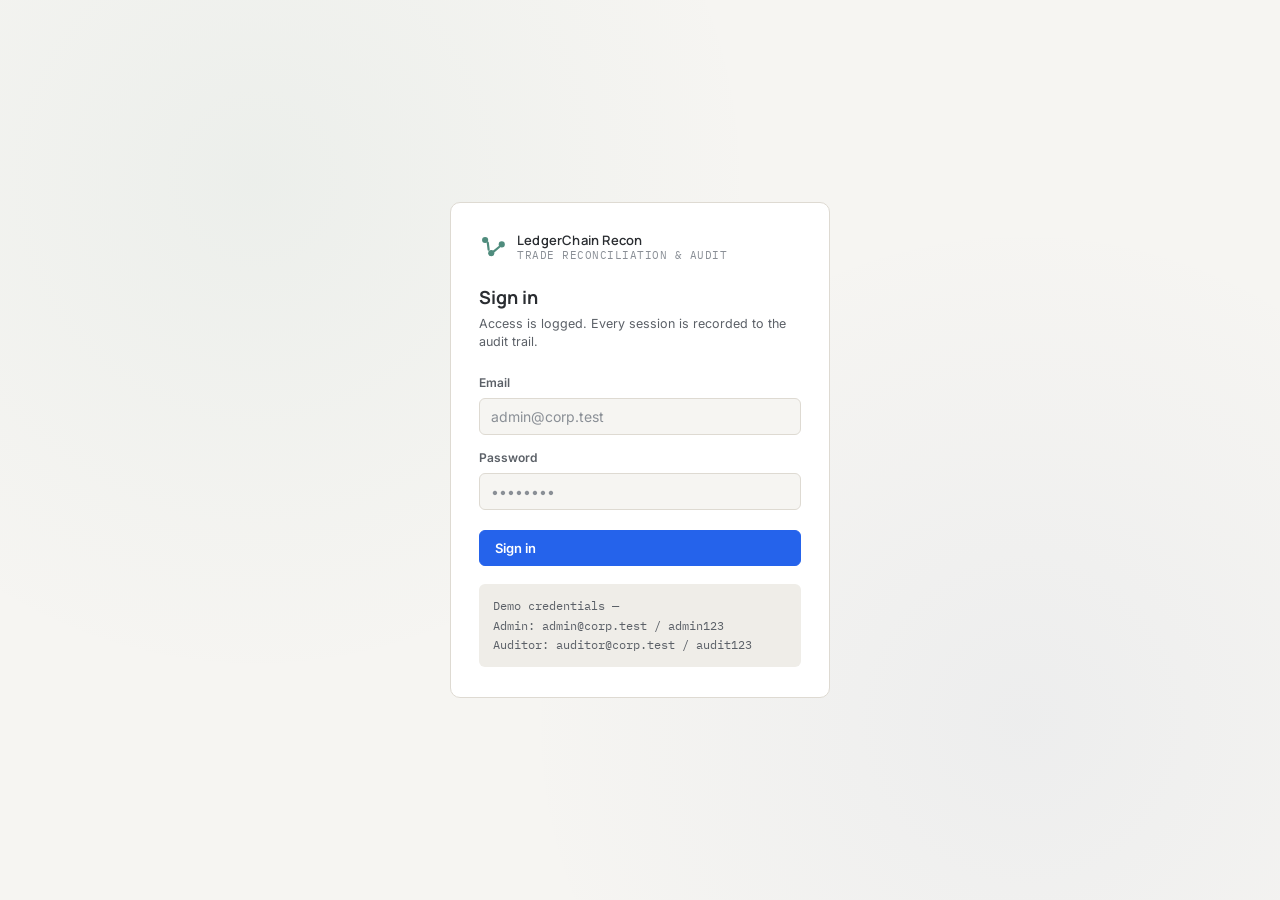
<file: index.html>
<!DOCTYPE html>
<html lang="en">
<head>
<meta charset="UTF-8">
<meta name="viewport" content="width=device-width, initial-scale=1.0">
<title>Sign in · LedgerChain Recon</title>
<link rel="icon" type="image/svg+xml" href="data:image/svg+xml,<svg xmlns='http://www.w3.org/2000/svg' viewBox='0 0 32 32' fill='none'><circle cx='7' cy='8' r='3.5' fill='%236FB7A8'/><line x1='10' y1='11' x2='11' y2='19' stroke='%236FB7A8' stroke-width='2.5' stroke-linecap='round'/><circle cx='14' cy='23' r='3.5' fill='%236FB7A8'/><line x1='17' y1='21' x2='23' y2='16' stroke='%236FB7A8' stroke-width='2.5' stroke-linecap='round'/><circle cx='26' cy='13' r='3.5' fill='%236FB7A8'/></svg>">
<link rel="stylesheet" href="css/style.css">
<script>(function(){var t=localStorage.getItem('trc_theme');if(!t)t=window.matchMedia('(prefers-color-scheme:dark)').matches?'dark':'light';document.documentElement.setAttribute('data-theme',t)})();</script>
</head>
<body>

<div class="login-shell">
  <div class="login-card">
    <div class="login-brand">
      <div class="brand-mark"><svg viewBox="0 0 32 32" fill="none"><circle cx="7" cy="8" r="3.5" fill="currentColor"/><line x1="10" y1="11" x2="11" y2="19" stroke="currentColor" stroke-width="2.5" stroke-linecap="round"/><circle cx="14" cy="23" r="3.5" fill="currentColor"/><line x1="17" y1="21" x2="23" y2="16" stroke="currentColor" stroke-width="2.5" stroke-linecap="round"/><circle cx="26" cy="13" r="3.5" fill="currentColor"/></svg></div>
      <div class="brand-text">
        <strong>LedgerChain Recon</strong>
        <span>Trade Reconciliation &amp; Audit</span>
      </div>
    </div>

    <h1 class="login-title">Sign in</h1>
    <p class="login-sub">Access is logged. Every session is recorded to the audit trail.</p>

    <form id="loginForm">
      <div class="form-row">
        <label for="email">Email</label>
        <input type="email" id="email" placeholder="admin@corp.test" required autocomplete="username">
      </div>
      <div class="form-row">
        <label for="password">Password</label>
        <input type="password" id="password" placeholder="••••••••" required autocomplete="current-password">
      </div>
      <div id="loginError" class="error-text hidden"></div>
      <button type="submit" class="btn btn-primary w-100" style="margin-top:6px;">Sign in</button>
    </form>

    <div class="login-demo">
      Demo credentials —<br>
      Admin: admin@corp.test / admin123<br>
      Auditor: auditor@corp.test / audit123
    </div>
  </div>
</div>

<script src="js/store.js"></script>
<script>
  // If already signed in, skip straight to dashboard.
  if (Store.getSession()) window.location.href = 'dashboard.html';

  const form = document.getElementById('loginForm');
  const errorBox = document.getElementById('loginError');

  form.addEventListener('submit', (e) => {
    e.preventDefault();
    const email = document.getElementById('email').value.trim();
    const password = document.getElementById('password').value;

    // TODO(PHP): replace with fetch('api/auth.php', { method:'POST', body: ... })
    const result = Store.login(email, password);

    if (!result.ok) {
      errorBox.textContent = result.error;
      errorBox.classList.remove('hidden');
      return;
    }
    window.location.href = 'dashboard.html';
  });
</script>
</body>
</html>
</file>
<file: css/style.css>
/* ============================================================
   Corporate Trade Reconciliation & Audit Log System
   Design tokens: warm slate / sage teal palette.
   Inter for body UI, Manrope for headings, IBM Plex Mono for data.
   ============================================================ */

@import url('https://fonts.googleapis.com/css2?family=Inter:wght@400;500;600;700&family=Manrope:wght@600;700;800&family=IBM+Plex+Mono:wght@400;500;600&display=swap');

:root{
  /* ---- Theme-dependent neutral palette (dark mode default) ---- */
  --bg:            #15181D;
  --surface:       #1D2127;
  --surface-2:     #262B33;
  --surface-3:     #323841;
  --border:        #323841;
  --text:          #E4E6EA;
  --text-dim:      #9BA3AF;
  --text-faint:    #656E7A;

  /* ---- Semantic status / interactive colors ---- */
  --accent:            #6FB7A8;
  --accent-dim:        #2A5045;
  --accent-secondary:  #7C93C7;
  --warn:              #F0A93A;
  --warn-dim:          #6B4E1D;
  --danger:            #E5484D;
  --danger-dim:        #5E2224;
  --info:              #5B8DEF;

  /* ---- Theme-aware derived colors ---- */
  --btn-primary-bg:    #2563EB;
  --btn-primary-color: #FFFFFF;
  --btn-primary-hover: #3B82F6;
  --accent-bar:        var(--accent);
  --modal-backdrop:    rgba(0,0,0,0.55);
  --toast-shadow:      0 8px 24px rgba(0,0,0,0.35);
  --row-hover:         rgba(255,255,255,0.03);
  --login-glow: radial-gradient(circle at 20% 20%, rgba(111,183,168,0.06), transparent 40%),
                radial-gradient(circle at 80% 80%, rgba(124,147,199,0.06), transparent 40%);

  --radius:        6px;
  --radius-lg:     10px;

  --font-ui:      'Inter', system-ui, sans-serif;
  --font-heading: 'Manrope', system-ui, sans-serif;
  --font-mono:    'IBM Plex Mono', ui-monospace, monospace;

  --focus-ring: 0 0 0 2px var(--bg), 0 0 0 4px var(--accent);
}

[data-theme="light"]{
  --bg:            #F6F5F2;
  --surface:       #FFFFFF;
  --surface-2:     #EFEDE8;
  --surface-3:     #DEDAD2;
  --border:        #DEDAD2;
  --text:          #2A2D31;
  --text-dim:      #5B6067;
  --text-faint:    #8A8F96;

  --accent:            #4F8C7D;
  --accent-dim:        #CEE5DF;
  --accent-secondary:  #5D74A6;
  --warn:              #F0A93A;
  --warn-dim:          #F0DDB8;
  --danger:            #E5484D;
  --danger-dim:        #F5D0D0;
  --info:              #5B8DEF;

  --btn-primary-bg:    #2563EB;
  --btn-primary-color: #FFFFFF;
  --btn-primary-hover: #1D4ED8;
  --accent-bar:        var(--accent);
  --modal-backdrop:    rgba(0,0,0,0.25);
  --toast-shadow:      0 4px 16px rgba(0,0,0,0.08);
  --row-hover:         rgba(0,0,0,0.03);
  --login-glow: radial-gradient(circle at 20% 20%, rgba(79,140,125,0.06), transparent 40%),
                radial-gradient(circle at 80% 80%, rgba(93,116,166,0.06), transparent 40%);
}

*{ box-sizing:border-box; }
html,body{ height:100%; }
body{
  margin:0;
  background:var(--bg);
  color:var(--text);
  font-family:var(--font-ui);
  font-size:14px;
  line-height:1.5;
  -webkit-font-smoothing:antialiased;
}

a{ color:inherit; }
button, input, select, textarea{ font-family:inherit; font-size:inherit; color:inherit; }

::selection{ background:var(--accent-dim); color:var(--text); }

/* Focus visibility (accessibility floor) */
a:focus-visible, button:focus-visible, input:focus-visible,
select:focus-visible, textarea:focus-visible{
  outline:none;
  box-shadow:var(--focus-ring);
  border-radius:var(--radius);
}

@media (prefers-reduced-motion: reduce){
  *{ animation-duration:0.001ms !important; transition-duration:0.001ms !important; }
}

/* ---------- App shell ---------- */
.app-shell{
  min-height:100vh;
}

.sidebar{
  position:fixed;
  left:0; top:0;
  width:232px;
  height:100vh;
  background:var(--surface);
  border-right:1px solid var(--border);
  padding:20px 14px;
  display:flex;
  flex-direction:column;
  gap:24px;
  z-index:50;
}

.brand{
  display:flex;
  align-items:center;
  gap:10px;
  padding:0 6px;
  cursor:pointer;
}
.brand-mark{
  width:28px; height:28px;
  display:flex; align-items:center; justify-content:center;
  flex-shrink:0;
}
.brand-mark svg{
  width:100%; height:100%;
  color:var(--accent);
}
.brand-text{ display:flex; flex-direction:column; line-height:1.2; }
.brand-text strong{ font-size:13px; font-weight:600; letter-spacing:0.2px; font-family:var(--font-heading); }
.brand-text span{ font-size:10.5px; color:var(--text-faint); font-family:var(--font-mono); letter-spacing:0.5px; text-transform:uppercase; }

.nav{ display:flex; flex-direction:column; gap:2px; }
.nav-label{
  font-size:10.5px;
  text-transform:uppercase;
  letter-spacing:0.8px;
  color:var(--text-faint);
  padding:10px 10px 6px;
  font-family:var(--font-mono);
}
.nav a{
  display:flex;
  align-items:center;
  gap:10px;
  padding:9px 10px;
  border-radius:var(--radius);
  text-decoration:none;
  color:var(--text-dim);
  font-size:13.5px;
  font-weight:500;
  transition:background .12s ease, color .12s ease;
}
.nav a:hover{ background:var(--surface-2); color:var(--text); }
.nav a.active{ position:relative; background:var(--surface-2); color:var(--accent-bar); }
.nav a.active::before{ content:''; position:absolute; left:0; top:6px; bottom:6px; width:3px; background:var(--accent-bar); border-radius:0 2px 2px 0; }
.nav a.active .nav-ico{ color:var(--accent-bar); }
.nav-ico{ width:16px; text-align:center; color:var(--text-faint); font-family:var(--font-mono); font-size:12px; }

/* ---------- Sidebar foot (two-row layout) ---------- */
.sidebar-foot{
  margin-top:auto;
  border-top:1px solid var(--border);
  padding-top:14px;
  display:flex;
  flex-direction:column;
  gap:10px;
}
.sidebar-foot-row{
  display:flex;
  align-items:center;
  gap:10px;
}
.sidebar-foot-row.top{ justify-content:flex-start; }
.sidebar-foot-row.bottom{ justify-content:space-between; }
.user-chip{
  width:30px; height:30px; border-radius:50%;
  background:var(--surface-3);
  display:flex; align-items:center; justify-content:center;
  font-family:var(--font-mono); font-size:12px; font-weight:600;
  color:var(--text-dim);
  flex-shrink:0;
}
.sidebar-foot .who{ display:flex; flex-direction:column; overflow:hidden; }
.sidebar-foot .who strong{ font-size:12.5px; white-space:nowrap; overflow:hidden; text-overflow:ellipsis; }
.sidebar-foot .who span{ font-size:10.5px; color:var(--text-faint); text-transform:uppercase; letter-spacing:0.5px; }
.logout-link{ color:var(--text-faint); font-size:12px; text-decoration:none; padding:6px; border-radius:var(--radius); }
.logout-link:hover{ color:var(--danger); background:var(--surface-2); }

/* ---------- Main area ---------- */
.main{ margin-left:232px; padding:28px 34px 60px; max-width:1412px; }

/* ---------- Theme toggle switch ---------- */
.theme-toggle{
  background:none; border:none; cursor:pointer; padding:2px;
  display:flex; align-items:center; flex-shrink:0;
  border-radius:999px;
  transition:box-shadow .15s ease;
}
.theme-toggle:focus-visible{ box-shadow:0 0 0 2px var(--accent-bar); }
.theme-toggle-track{
  width:38px; height:20px; border-radius:10px;
  background:var(--surface-3); border:1px solid var(--border);
  position:relative; display:flex; align-items:center;
  padding:0 3px; gap:1px;
  transition:background .25s ease, border-color .25s ease;
}
.theme-toggle-thumb{
  width:14px; height:14px; border-radius:50%;
  background:var(--text);
  position:absolute; left:2px; top:2px;
  z-index:1;
  transition:transform .25s ease, background .25s ease;
}
[data-theme="light"] .theme-toggle-thumb{ transform:translateX(18px); }
.theme-toggle-icon{
  width:11px; height:11px; color:var(--text-faint);
  transition:color .25s ease;
}
.theme-toggle-icon.icon-moon{ margin-right:auto; color:var(--accent); }
.theme-toggle-icon.icon-sun{ margin-left:auto; }
[data-theme="light"] .theme-toggle-icon.icon-moon{ color:var(--text-faint); }
[data-theme="light"] .theme-toggle-icon.icon-sun{ color:var(--accent); }

.page-head{
  display:flex;
  align-items:flex-end;
  justify-content:space-between;
  gap:16px;
  margin-bottom:22px;
  flex-wrap:wrap;
}
.page-eyebrow{
  font-family:var(--font-mono);
  font-size:11px;
  letter-spacing:1px;
  text-transform:uppercase;
  color:var(--text-faint);
  margin:0 0 4px;
}
.page-title{ font-size:22px; font-weight:700; margin:0; letter-spacing:-0.2px; font-family:var(--font-heading); }
.page-sub{ color:var(--text-dim); font-size:13px; margin-top:6px; }

/* ---------- Buttons ---------- */
.btn{
  display:inline-flex; align-items:center; gap:8px;
  padding:9px 15px;
  border-radius:var(--radius);
  border:1px solid var(--border);
  background:var(--surface-2);
  color:var(--text);
  font-weight:600;
  font-size:13px;
  cursor:pointer;
  transition:border-color .12s ease, background .12s ease, transform .05s ease;
  white-space:nowrap;
  min-height:36px;
  text-decoration:none;
}
.btn:hover{ border-color:var(--text-faint); }
.btn:active{ transform:translateY(1px); filter:brightness(0.88); }
.btn:focus-visible{ outline:none; box-shadow:var(--focus-ring); }
.btn-primary{ background:var(--btn-primary-bg); border-color:var(--btn-primary-bg); color:var(--btn-primary-color); }
.btn-primary:hover{ background:var(--btn-primary-hover); border-color:var(--btn-primary-hover); }
.btn-primary:active{ filter:brightness(0.92); }
.btn-danger{ background:transparent; border-color:var(--danger-dim); color:var(--danger); }
.btn-danger:hover{ background:var(--danger-dim); }
.btn-danger:active{ filter:brightness(0.88); }
.btn-ghost{ background:transparent; border-color:transparent; color:var(--text-dim); }
.btn-ghost:hover{ background:var(--surface-2); color:var(--text); }
.btn-sm{ padding:6px 10px; font-size:12px; min-height:30px; }
.btn[disabled]{ opacity:0.45; cursor:not-allowed; pointer-events:none; }

/* ---------- Cards / panels ---------- */
.card{
  background:var(--surface);
  border:1px solid var(--border);
  border-radius:var(--radius-lg);
  padding:20px;
}
.card + .card{ margin-top:16px; }

.stat-grid{
  display:grid;
  grid-template-columns:repeat(auto-fit, minmax(210px, 1fr));
  gap:14px;
  margin-bottom:20px;
}

.stat-card{
  background:var(--surface);
  border:1px solid var(--border);
  border-radius:var(--radius-lg);
  padding:16px 18px;
}
.stat-label{
  font-family:var(--font-mono);
  font-size:10.5px;
  text-transform:uppercase;
  letter-spacing:0.8px;
  color:var(--text-faint);
  margin-bottom:10px;
}
.stat-value{ font-size:26px; font-weight:700; font-family:var(--font-heading); letter-spacing:-0.5px; }
.stat-value.accent{ color:var(--accent); }
.stat-value.warn{ color:var(--warn); }
.stat-value.danger{ color:var(--danger); }
.stat-delta{ font-size:11.5px; color:var(--text-dim); margin-top:6px; }

/* ---------- Tables ---------- */
.table-wrap{ overflow-x:auto; border:1px solid var(--border); border-radius:var(--radius-lg); }
table{ width:100%; border-collapse:collapse; font-size:13px; }
thead th{
  text-align:left;
  font-family:var(--font-mono);
  font-size:10.5px;
  text-transform:uppercase;
  letter-spacing:0.6px;
  color:var(--text-faint);
  background:var(--surface-2);
  padding:10px 14px;
  border-bottom:1px solid var(--border);
  white-space:nowrap;
}
tbody td{
  padding:11px 14px;
  border-bottom:1px solid var(--border);
  vertical-align:middle;
}
tbody tr:last-child td{ border-bottom:none; }
tbody tr:hover{ background:var(--row-hover); }
.mono{ font-family:var(--font-mono); }
.num{ font-family:var(--font-mono); text-align:right; }

/* ---------- Badges / status pills ---------- */
.pill{
  display:inline-flex; align-items:center; gap:5px;
  padding:3px 9px;
  border-radius:999px;
  font-size:11px;
  font-weight:600;
  font-family:var(--font-mono);
  letter-spacing:0.3px;
  white-space:nowrap;
}
.pill::before{ content:""; width:6px; height:6px; border-radius:50%; background:currentColor; }
.pill-matched{ background:var(--accent-dim); color:var(--accent); }
.pill-pending{ background:var(--surface-3); color:var(--text-dim); }
.pill-open{ background:var(--warn-dim); color:var(--warn); }
.pill-resolved{ background:var(--accent-dim); color:var(--accent); }
.pill-ignored{ background:var(--surface-3); color:var(--text-faint); }
.pill-missing{ background:var(--danger-dim); color:var(--danger); }
.pill-mismatch{ background:var(--warn-dim); color:var(--warn); }
.pill-admin{ background:var(--surface-3); color:var(--info); }
.pill-auditor{ background:var(--surface-3); color:var(--accent); }

/* ---------- Forms ---------- */
.form-row{ display:flex; flex-direction:column; gap:6px; margin-bottom:14px; }
.form-row label{ font-size:12px; font-weight:600; color:var(--text-dim); }
.form-grid{ display:grid; grid-template-columns:repeat(auto-fit, minmax(240px, 1fr)); gap:14px; }

input[type=text], input[type=number], input[type=date],
input[type=email], input[type=password], select, textarea{
  background:var(--bg);
  border:1px solid var(--border);
  border-radius:var(--radius);
  padding:9px 11px;
  color:var(--text);
  width:100%;
}
input::placeholder, textarea::placeholder{ color:var(--text-faint); }
textarea{ resize:vertical; min-height:70px; }

.hint{ font-size:11.5px; color:var(--text-faint); margin-top:4px; }
.error-text{ font-size:12px; color:var(--danger); margin-top:4px; }

/* ---------- Filter bar ---------- */
.filter-bar{
  display:flex; align-items:center; gap:10px; flex-wrap:wrap;
  margin-bottom:14px;
}
.filter-bar select, .filter-bar input[type=text]{ width:auto; min-width:150px; }
.filter-bar .spacer{ flex:1; }

/* ---------- Modal ---------- */
.modal-backdrop{
  position:fixed; inset:0; background:var(--modal-backdrop);
  display:flex; align-items:center; justify-content:center;
  z-index:100; padding:20px;
}
.modal{
  background:var(--surface);
  border:1px solid var(--border);
  border-radius:var(--radius-lg);
  width:100%; max-width:460px;
  padding:22px;
}
.modal h3{ margin:0 0 4px; font-size:16px; font-family:var(--font-heading); }
.modal .modal-sub{ color:var(--text-dim); font-size:12.5px; margin-bottom:16px; }
.modal-actions{ display:flex; justify-content:flex-end; gap:10px; margin-top:18px; }
.hidden{ display:none !important; }

/* ---------- Toast ---------- */
.toast{
  position:fixed; right:24px;
  background:var(--surface-3); border:1px solid var(--border);
  border-left:3px solid var(--accent);
  padding:12px 16px; border-radius:var(--radius);
  font-size:13px; max-width:320px;
  box-shadow:var(--toast-shadow);
  z-index:200;
  transition:bottom .25s ease, opacity .25s ease;
  animation:toast-in .18s ease;
}
.toast.error{ border-left-color:var(--danger); }
@keyframes toast-in{ from{ transform:translateY(8px); opacity:0; } to{ transform:none; opacity:1; } }

/* ---------- Sortable columns ---------- */
th[data-sort]{ cursor:pointer; user-select:none; }
th[data-sort]:hover{ color:var(--text); }
.sort-arrow::after{ content:'↕'; font-size:10px; margin-left:3px; opacity:0.35; }
.sort-asc .sort-arrow::after{ content:'▲'; opacity:1; color:var(--accent); }
.sort-desc .sort-arrow::after{ content:'▼'; opacity:1; color:var(--accent); }

/* ---------- Auto-collapse sidebar (1023px and below) ---------- */
@media (max-width:1023px){
  .sidebar{ width:64px; padding:16px 10px; align-items:center; }
  .main{ margin-left:64px; padding:20px 16px 40px; }
  .brand-text, .nav-label, .nav a span:not(.nav-ico){ display:none; }
  .nav a{ justify-content:center; padding:10px; font-size:0; gap:0; }
  .nav a .nav-ico{ font-size:18px; }
  .nav a:hover::after{ content:attr(data-label); position:absolute; left:68px; background:var(--surface-3); color:var(--text); padding:6px 10px; border-radius:var(--radius); font-size:12px; white-space:nowrap; z-index:50; font-weight:500; }
  .nav a{ position:relative; }
  .sidebar-foot .who{ display:none; }
  .theme-toggle-track{ width:32px; height:18px; }
  .theme-toggle-thumb{ width:12px; height:12px; }
  [data-theme="light"] .theme-toggle-thumb{ transform:translateX(14px); }
  .logout-link{ font-size:0; }
  .logout-link::after{ content:'⏻'; font-size:16px; }
}

/* ---------- Pagination ---------- */
.pagination{ display:flex; align-items:center; gap:10px; margin-top:12px; }

/* ---------- Dashboard sparkline ---------- */
.sparkline{ display:flex; align-items:flex-end; gap:16px; padding:4px 0 0; min-height:160px; }
.spark-bar{ display:flex; flex-direction:column; align-items:center; flex:1; height:140px; justify-content:flex-end; }
.spark-bar-fill{ width:100%; max-width:48px; border-radius:4px 4px 0 0; min-height:4px; transition:height .3s ease; }
.spark-bar-fill.good{ background:var(--accent); }
.spark-bar-fill.warn{ background:var(--warn); }
.spark-label{ font-family:var(--font-mono); font-size:11px; font-weight:600; margin-top:6px; color:var(--text-dim); }
.spark-date{ font-size:10px; color:var(--text-faint); font-family:var(--font-mono); margin-top:2px; white-space:nowrap; }

/* ---------- Empty state ---------- */
.empty-state{
  text-align:center;
  padding:48px 20px;
  color:var(--text-faint);
}
.empty-state .glyph{ font-family:var(--font-mono); font-size:26px; color:var(--text-faint); margin-bottom:10px; }
.empty-state p{ margin:4px 0 0; font-size:13px; }

/* ---------- Hash chain signature element (audit log) ---------- */
.chain-strip{
  display:flex; align-items:center; gap:0;
  overflow-x:auto;
  padding:16px 4px 20px;
}
.chain-node{
  display:flex; flex-direction:column; align-items:center;
  flex-shrink:0;
  width:96px;
  position:relative;
}
.chain-dot{
  width:12px; height:12px; border-radius:50%;
  background:var(--accent);
  border:2px solid var(--bg);
  box-shadow:0 0 0 1px var(--accent);
  z-index:2;
}
.chain-dot.broken{ background:var(--danger); box-shadow:0 0 0 1px var(--danger); }
.chain-line{
  position:absolute; top:5px; left:-48px; width:96px; height:2px;
  background:var(--accent);
  z-index:1;
}
.chain-line.broken{ background:var(--danger); }
.chain-node:first-child .chain-line{ display:none; }
.chain-hash{
  margin-top:8px;
  font-family:var(--font-mono);
  font-size:10px;
  color:var(--text-faint);
}
.chain-banner{
  display:flex; align-items:center; gap:10px;
  padding:11px 14px;
  border-radius:var(--radius);
  font-size:13px; font-weight:600;
  margin-bottom:4px;
}
.chain-banner.ok{ background:var(--accent-dim); color:var(--accent); }
.chain-banner.bad{ background:var(--danger-dim); color:var(--danger); }

/* ---------- Login page ---------- */
.login-shell{
  min-height:100vh;
  display:flex; align-items:center; justify-content:center;
  background:var(--login-glow), var(--bg);
  padding:20px;
}
.login-card{
  width:min(380px, 100%);
  background:var(--surface);
  border:1px solid var(--border);
  border-radius:var(--radius-lg);
  padding:clamp(20px, 4vw, 30px) clamp(18px, 4vw, 28px);
}
.login-brand{ display:flex; align-items:center; gap:10px; margin-bottom:22px; }
.login-title{ font-size:18px; font-weight:700; margin:0 0 4px; font-family:var(--font-heading); }
.login-sub{ font-size:12.5px; color:var(--text-dim); margin:0 0 22px; }
.login-demo{
  margin-top:18px; padding:12px 14px;
  background:var(--surface-2); border-radius:var(--radius);
  font-size:11.5px; color:var(--text-dim); font-family:var(--font-mono);
  line-height:1.7;
}

.section-title{ font-size:14px; font-weight:700; margin:0 0 14px; font-family:var(--font-heading); }
.flex-between{ display:flex; align-items:center; justify-content:space-between; gap:12px; }

/* ---------- Manual sidebar collapse (via logo click) ---------- */
.app-shell.sidebar-collapsed .sidebar{ width:64px; padding:16px 10px; align-items:center; }
.app-shell.sidebar-collapsed .main{ margin-left:64px; }
.app-shell.sidebar-collapsed .brand-text,
.app-shell.sidebar-collapsed .nav-label,
.app-shell.sidebar-collapsed .nav a span:not(.nav-ico){ display:none; }
.app-shell.sidebar-collapsed .nav a{ justify-content:center; padding:10px; font-size:0; gap:0; }
.app-shell.sidebar-collapsed .nav a .nav-ico{ font-size:18px; }
.app-shell.sidebar-collapsed .nav a{ position:relative; }
.app-shell.sidebar-collapsed .nav a:hover::after{ content:attr(data-label); position:absolute; left:68px; background:var(--surface-3); color:var(--text); padding:6px 10px; border-radius:var(--radius); font-size:12px; white-space:nowrap; z-index:50; font-weight:500; }
.app-shell.sidebar-collapsed .sidebar-foot .who{ display:none; }
.app-shell.sidebar-collapsed .logout-link{ font-size:0; }
.app-shell.sidebar-collapsed .logout-link::after{ content:'⏻'; font-size:16px; }

/* ---------- Mobile top bar (visible <768px) ---------- */
.mobile-topbar{
  display:none;
  align-items:center;
  gap:10px;
  padding:10px 14px;
  background:var(--surface);
  border-bottom:1px solid var(--border);
  position:sticky;
  top:0;
  z-index:90;
}
.mobile-topbar .hamburger{
  background:none; border:none; cursor:pointer;
  padding:6px; border-radius:var(--radius);
  color:var(--text);
  display:flex; align-items:center; justify-content:center;
  min-width:36px; min-height:36px;
}
.mobile-topbar .hamburger:focus-visible{ box-shadow:var(--focus-ring); }
.mobile-topbar .hamburger svg{ width:20px; height:20px; }
.mobile-topbar .mobile-title{
  font-family:var(--font-heading);
  font-size:15px; font-weight:700;
  flex:1; white-space:nowrap; overflow:hidden; text-overflow:ellipsis;
}
.mobile-topbar .theme-toggle-track{ width:32px; height:18px; }
.mobile-topbar .theme-toggle-thumb{ width:12px; height:12px; }
[data-theme="light"] .mobile-topbar .theme-toggle-thumb{ transform:translateX(14px); }

/* ---------- Drawer sidebar (<768px) ---------- */
@media (max-width:767px){
  .mobile-topbar{ display:flex; }

  .sidebar,
  .app-shell.sidebar-collapsed .sidebar{
    left:-280px; width:260px;
    z-index:110;
    transition:left .25s ease;
    box-shadow:4px 0 16px rgba(0,0,0,0.2);
  }
  .app-shell.sidebar-open .sidebar{ left:0; }
  .sidebar-backdrop{
    display:none;
    position:fixed; inset:0;
    background:rgba(0,0,0,0.45);
    z-index:105;
  }
  .app-shell.sidebar-open .sidebar-backdrop{ display:block; }

  .nav a:hover::after{ display:none; }
  .main{ margin-left:0; padding:16px; }
}

/* ---------- Table → card layout (<768px) ---------- */
@media (max-width:767px){
  .table-wrap{ border:none; overflow:visible; }
  .table-wrap table, .table-wrap thead, .table-wrap tbody,
  .table-wrap th, .table-wrap td, .table-wrap tr{ display:block; }
  .table-wrap thead{ display:none; }
  .table-wrap tbody tr{
    background:var(--surface);
    border:1px solid var(--border);
    border-radius:var(--radius-lg);
    padding:12px 14px;
    margin-bottom:10px;
  }
  .table-wrap tbody td{
    display:flex;
    justify-content:space-between;
    align-items:center;
    padding:7px 0;
    border-bottom:none;
    border-bottom:1px solid var(--border);
    gap:10px;
    text-align:right;
    min-height:32px;
  }
  .table-wrap tbody td:last-child{ border-bottom:none; }
  .table-wrap tbody td::before{
    content:attr(data-label);
    font-family:var(--font-mono);
    font-size:10px;
    text-transform:uppercase;
    letter-spacing:0.5px;
    color:var(--text-faint);
    white-space:nowrap;
    text-align:left;
  }
  .table-wrap tbody td.num{ justify-content:space-between; }
  .table-wrap .empty-state td{ display:block; text-align:center; border:none; }
  .table-wrap .empty-state td::before{ display:none; }
}

/* ---------- Modal responsive (<768px) ---------- */
@media (max-width:767px){
  .modal{ max-width:100%; margin:0 10px; padding:18px; }
  .modal-backdrop{ padding:10px; align-items:flex-end; }
}

/* ---------- Form touch targets (<768px) ---------- */
@media (max-width:767px){
  input[type=text], input[type=number], input[type=date],
  input[type=email], input[type=password], select, textarea{
    min-height:44px;
    font-size:16px;
  }
  .btn{ min-height:44px; font-size:15px; }
  .btn-sm{ min-height:36px; font-size:13px; }
  .filter-bar select, .filter-bar input[type=text]{ min-width:100%; }
}

/* ---------- Sparkline responsive ---------- */
@media (max-width:767px){
  .sparkline{ gap:8px; min-height:120px; }
  .spark-bar-fill{ max-width:32px; }
}

/* utility */
.mt-0{margin-top:0} .mb-0{margin-bottom:0}
.text-dim{ color:var(--text-dim); }
.text-faint{ color:var(--text-faint); }
.w-100{ width:100%; }
</file>
